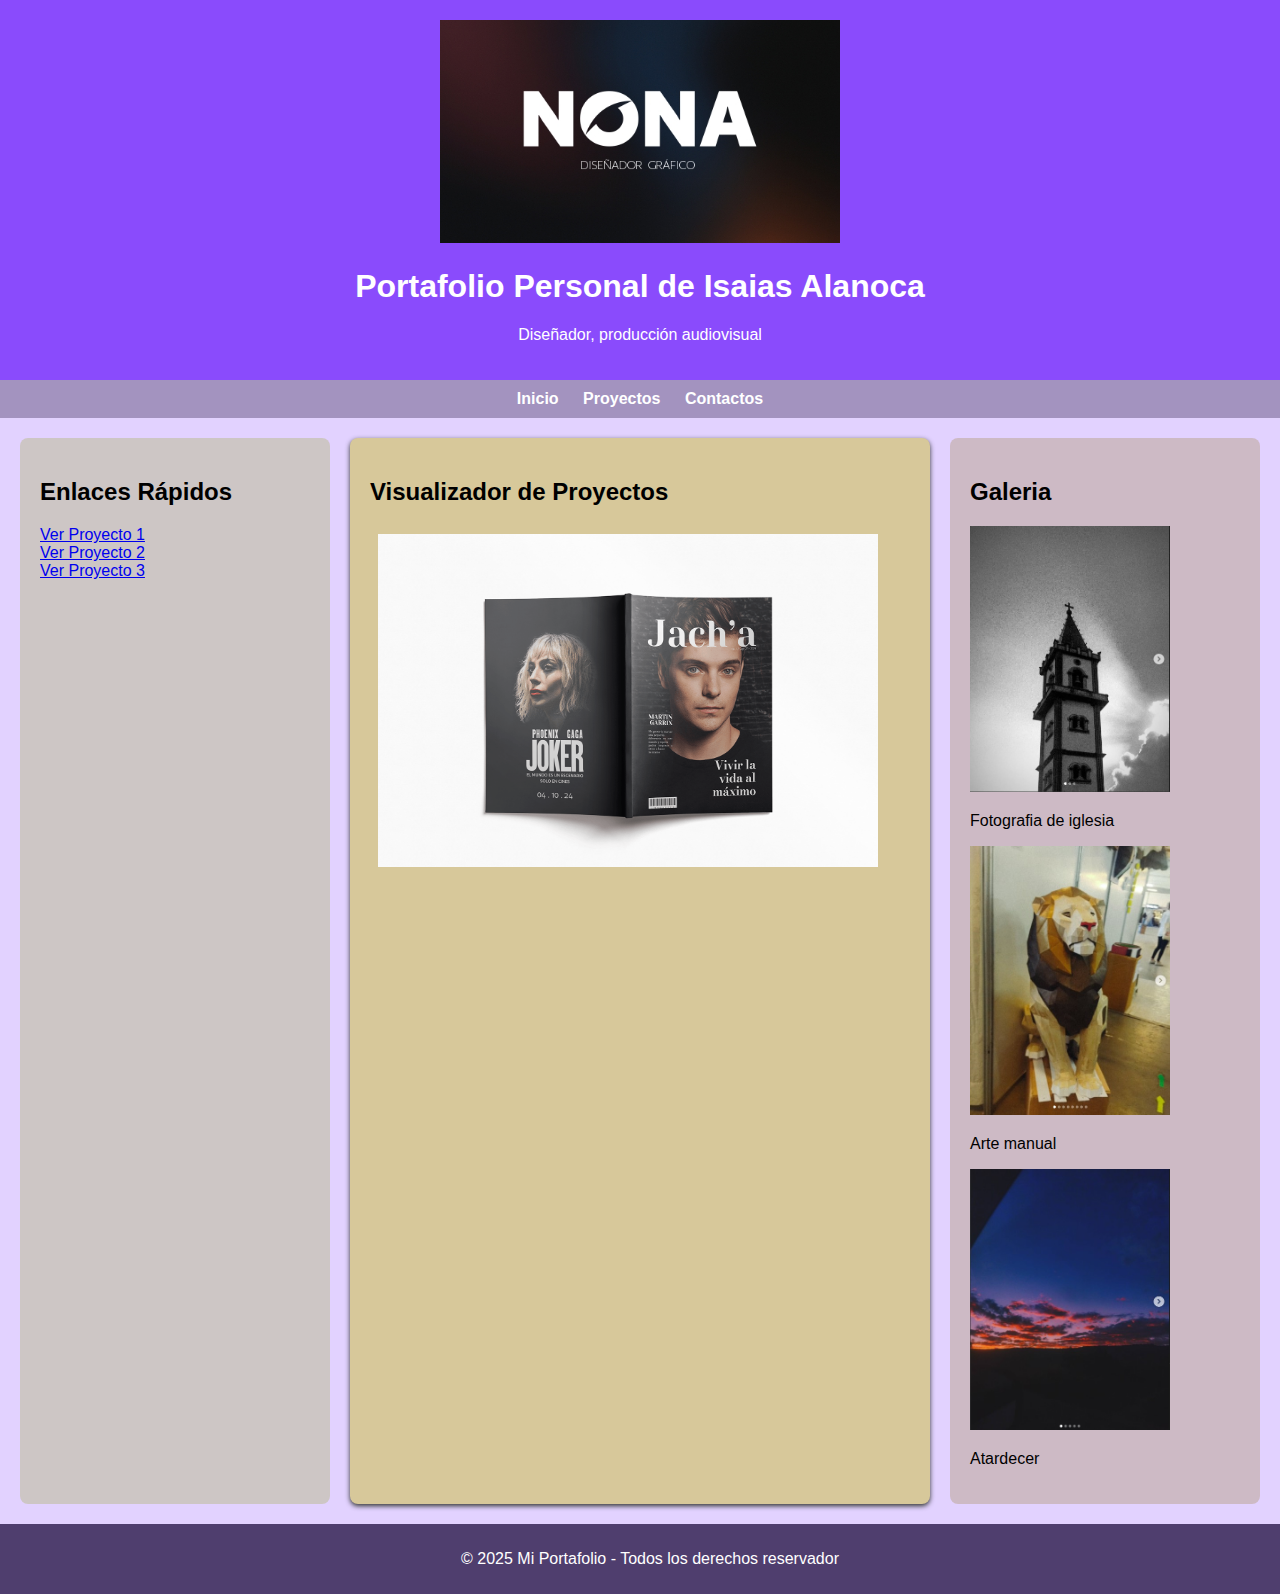
<file: index.html>
<!DOCTYPE html>
<html lang="es">
    <head>
        <meta charset="UTF-8" />
        <meta name="viewport" content="width=device-width, initial-scale=1.0">
        <title>Portafolio Responsivo</title>
        <link rel="stylesheet" href="clases.css">
    </head>
    <body>
        <header>
            <img src="img/Logo1.jpg" alt="Logo portafolio" width="400px">
            <h1>Portafolio Personal de Isaias Alanoca</h1>
            <p>Diseñador, producción audiovisual</p>
        </header>
        <nav>
            <a href="Revista.html" target="iframe-content">Inicio</a>
            <a href="proyectos.html" target="iframe-content">Proyectos</a>
            <a href="contactos.html" target="iframe-content">Contactos</a>
        </nav>
        <section>
        <!--Secctión izquierda -->
            <div class="izquierda">
            <h2>Enlaces Rápidos</h2>
                <ul style="list-style: none; padding: 0;">
                <li><a href="Revista.html" target="iframe-content">Ver    Proyecto 1</a></li>
                <li><a href="Manual.html" target="iframe-content">Ver    Proyecto 2</a></li>
                <li><a href="Marca.html" target="iframe-content">Ver    Proyecto 3</a></li>
                </ul>
            </div>
            
        <!-- Sección central -->
            <div class="centro">
                <h2>Visualizador de Proyectos</h2>
                <iframe name="iframe-content" title="contenido" src="Revista.html">            </iframe>
            </div>
        <!-- Sección derecha -->
            <div class="derecha">
                <h2>Galeria</h2>
                <article>
                    <img src="img/foto1.jpg" width="200px">
                    <p>Fotografia de iglesia</p>
                </article>
                <article>
                    <img src="img/foto2.jpg" width="200px">
                    <p>Arte manual</p>
                </article>
                <article>
                    <img src="img/foto3.jpg" width="200px">
                    <p>Atardecer</p>
                </article>
                </div>            
        </section>
        <!-- Footer -->
            <footer>            
                <p>&copy; 2025 Mi Portafolio - Todos los derechos reservador</p>
            </footer>
    </body>
</html>
</file>
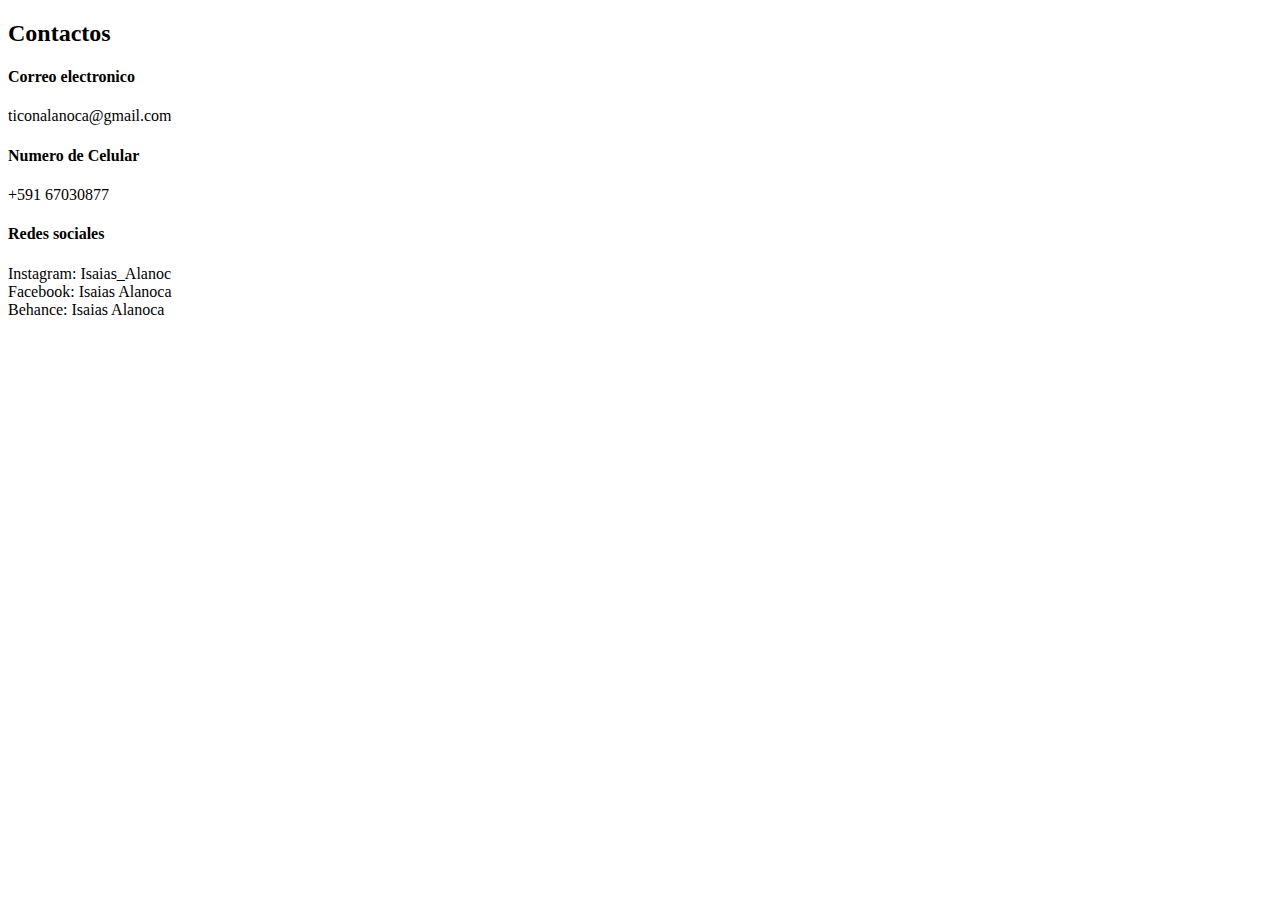
<file: contactos.html>
<!DOCTYPE html>
<html lang="en">
    <head>
        <meta charset="UTF-8" />
        <title>Title</title>
    </head>
    <body>
        <h2>Contactos</h2>
        <h4>Correo electronico</h4>
        ticonalanoca@gmail.com
        <h4>Numero de Celular</h4>
        +591 67030877
        <h4>Redes sociales</h4>
        Instagram: Isaias_Alanoc <br>
        Facebook: Isaias Alanoca <br>
        Behance: Isaias Alanoca <br>
        </body>
</html>
</file>
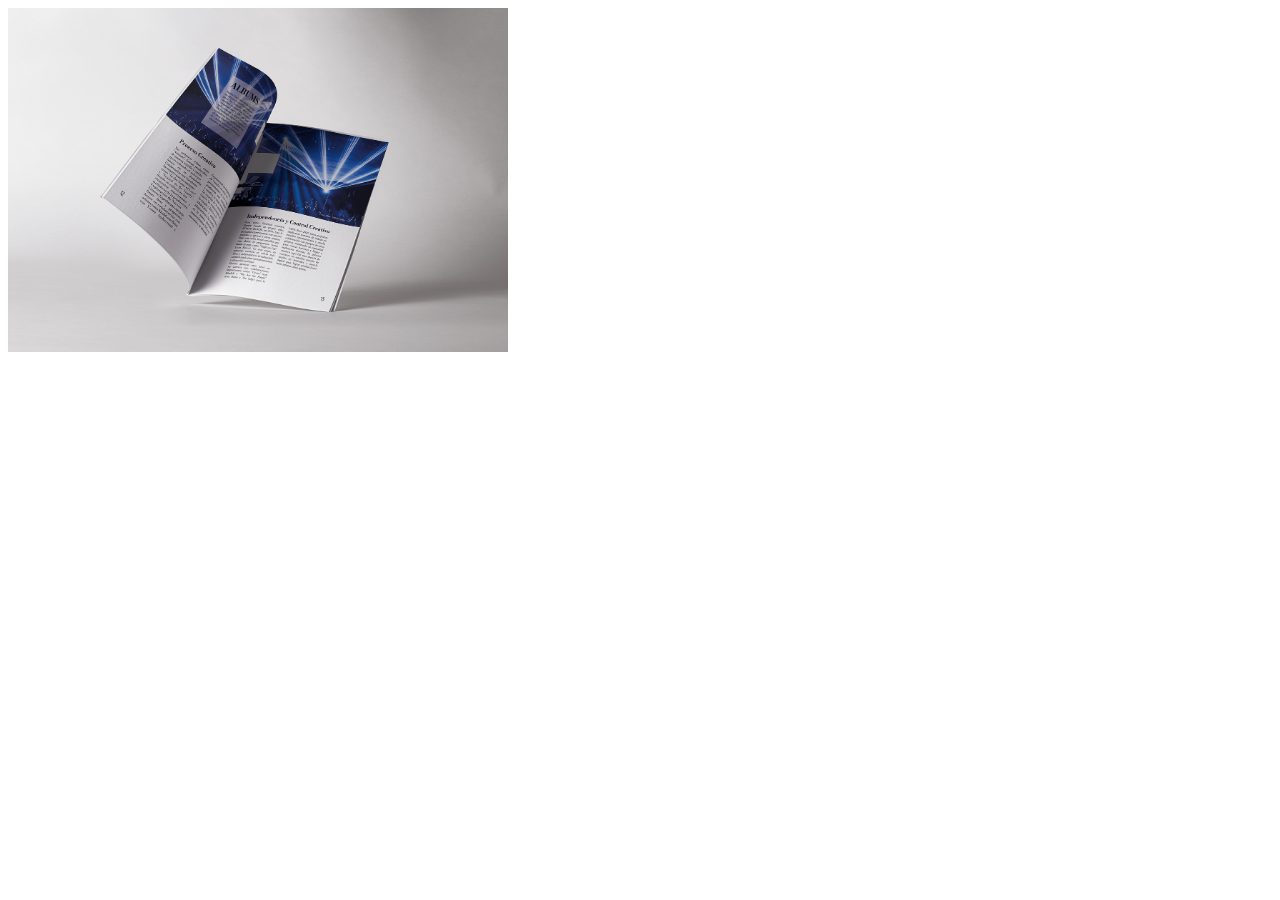
<file: Manual.html>
<!DOCTYPE html>
<html lang="en">
    <head>
        <meta charset="UTF-8" />
        <title>Title</title>
    </head>
    <body>
        <img src="img/Revista%202.png" alt="Imagen 1" width="500px">
    </body>
</html>
</file>
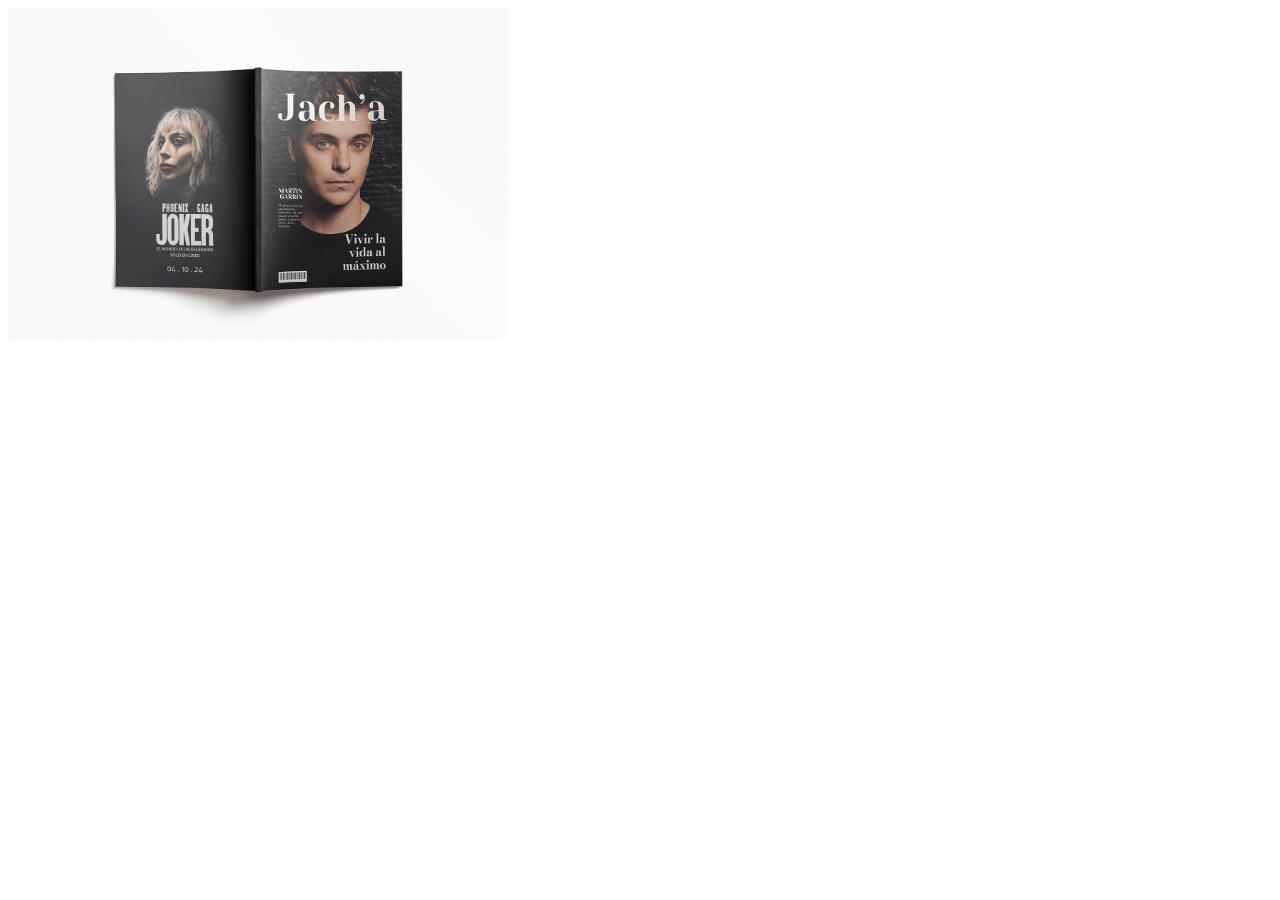
<file: Revista.html>
<!DOCTYPE html>
<html lang="en">
    <head>
        <meta charset="UTF-8" />
        <title>Title</title>
    </head>
    <body>
        <img src="img/Revista%201.png" alt="Imagen 1" width="500px">
    </body>
</html>
</file>
<file: clases.css>
body {
    margin: 0;
    font-family: Arial, sans-serif;
    background-color: #e2d2ff;
}
/* Header */
header {
    background-color: #8a4bfc;
    color: white;
    text-align: center;
    padding: 20px;
}
/* Nav */
nav {
    background-color: #a393bf;
    color: white;
    padding: 10px;
    text-align: center;
}
nav a {
    color: #ffffff;
    text-decoration: none;
    margin: 0 10px;
    font-weight: bold;
}
/* Contenedor principal */
section {
    display: flex; /* Activa Flexbox */
    justify-content: space-between; /* Espacio entre las secciones */
    gap: 20px; /* Espacio uniforme entre las secciones */
    padding: 20px;
    flex-wrap: wrap; /* Permite que las secciones se apilen */
}
/* Clases para estilo general para todas las secciones */
.izquierda,
.centro,
.derecha {
    padding: 20px;
    border-radius: 8px;
    box-sizing: border-box; /*Asegura que el padding no afecte al ancho total */
}
/* Sección izquierda */
.izquierda {
    flex: 1; /* Ocupa una parte del espacio */
    background-color: rgba(140, 160, 3, 0.23); /* Color de fondo */
}
/* Sección central */
.centro {
    flex: 2; /* Ocupa el doble de espacio */
    background-color: rgb(215, 200, 154); /* Color de fondo */
    box-shadow: 0 2px 5px #303330;
}
/* Sección derecha */
.derecha {
    flex: 1; /* Ocupa una parte del espacio */
    background-color: rgba(140, 106, 3, 0.23); /* Color de fondo */
    }
iframe {
    width: 100%;
    height: 700px;
    border: none;
    border-radius: 8px;
}
/* Footer */
footer {
    background-color: #4f3e6e;
    color: white;
    text-align: center;
    padding: 10px;
    position: relative;
    bottom: 0;
    width: 100%;
}
/* Diseño responsivo */
@media (max-width: 768px) {
.izquierda,
.centro,
.derecha {
    flex: 1 1 100%; /* Cada sección ocupa el 100% del ancho */
    margin-bottom: 5px; /* Espaciado entre secciones apiladas */
    }
}
</file>
